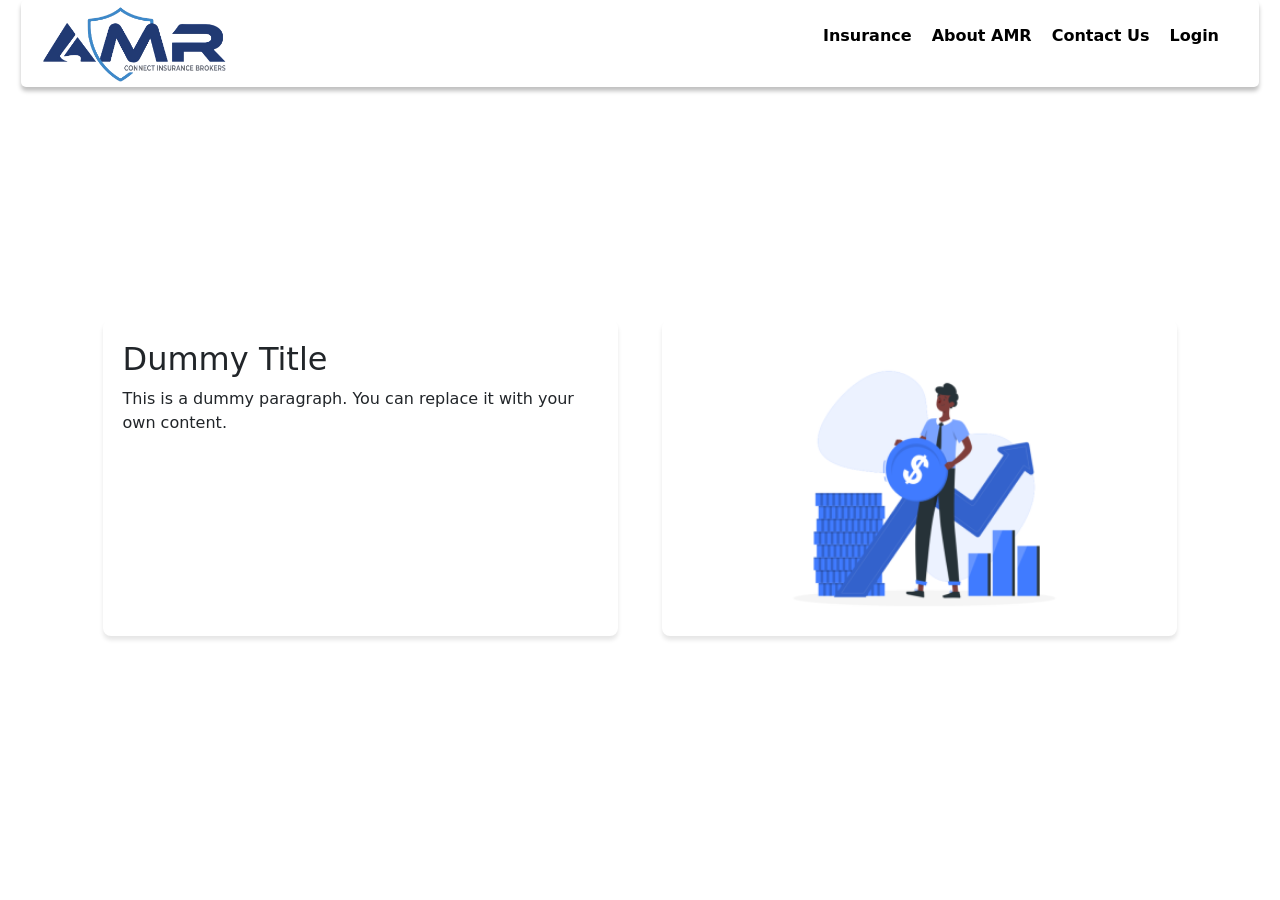
<file: index.html>
<!doctype html>
<html lang="en">
  <head>
    <meta charset="utf-8">
    <meta name="viewport" content="width=device-width, initial-scale=1">
    <title>AMR Digital Portal</title>
    <style>
       body {
            padding-top: 56px; /* Adjust this value according to your navbar height */
            display: flex;
            justify-content: center;
            align-items: center;
            min-height: 100vh; /* Ensure the body takes at least the full viewport height */
            margin: 50;
        }

        /* Add shadow to the navigation bar */
        .navbar-container {
            width: 1238px;
            height: 87px;
            background: #FFFFFF;
            box-shadow: 0px 4px 4px rgba(0, 0, 0, 0.25);
            border-radius: 5px;
            display: flex;
            justify-content: space-between;
            align-items: center;
            position: fixed;
            top: 0;
            left: 50%;
            transform: translateX(-50%); /* Center the navbar */
            z-index: 1000; /* Ensure it stays on top */
        }

        .navbar-links {
            list-style: none;
            display: flex;
            gap: 20px;
            margin-right: 40px; /* Adjust the margin for the right side */
        }

        .navbar-links a {
            text-decoration: none;
            color: #000000; /* Adjust the color as needed */
            font-weight: bold;
            font-size: 16px; /* Adjust the font size as needed */
        }

        .navbar-container img {
            max-height: 90%; /* Set a maximum height */
            max-width: 90%;  /* Set a maximum width */
            height: auto;     /* Allow the height to adjust proportionally */
            margin: 20px; /* Adjust the margin for logo placement */
        }

        .content {
            padding-top: 20px;
            display: flex;
            justify-content: space-between;
        }

        .card-container {
            display: flex;
            flex-direction: column;
            width: 48%; /* Adjust the width of each card */
            padding: 20px;
            box-shadow: 0px 4px 4px rgba(0, 0, 0, 0.1);
            border-radius: 8px;
            margin-bottom: 20px; /* Adjust the margin between the cards */
        }

        /* Style for the image */
        .card-image {
            max-width: 100%;
            height: auto;
            border-radius: 8px;
        }

    </style>
    <link href="https://cdn.jsdelivr.net/npm/bootstrap@5.3.3/dist/css/bootstrap.min.css" rel="stylesheet" integrity="sha384-QWTKZyjpPEjISv5WaRU9OFeRpok6YctnYmDr5pNlyT2bRjXh0JMhjY6hW+ALEwIH" crossorigin="anonymous">
  </head>
  <body>

    <div class="navbar-container">
        <img src="assets/images/logo.png" alt="Logo">
        <ul class="navbar-links">
            <li><a href="#">Insurance</a></li>
            <li><a href="#">About AMR</a></li>
            <li><a href="#">Contact Us</a></li>
            <li><a href="#">Login</a></li>
        </ul>
    </div>

    <div class="content">
        <!-- Left Card with Dummy Text -->
        <div class="card-container">
            <h2>Dummy Title</h2>
            <p>This is a dummy paragraph. You can replace it with your own content.</p>
        </div>
    
        <!-- Right Card with Image -->
        <div class="card-container">
            <img class="card-image" src="assets/images/onboarding1.png" alt="Onboarding Image">
        </div>
    </div>

    <script src="https://cdn.jsdelivr.net/npm/bootstrap@5.3.3/dist/js/bootstrap.bundle.min.js" integrity="sha384-YvpcrYf0tY3lHB60NNkmXc5s9fDVZLESaAA55NDzOxhy9GkcIdslK1eN7N6jIeHz" crossorigin="anonymous"></script>
    <script src="https://cdn.jsdelivr.net/npm/@popperjs/core@2.11.8/dist/umd/popper.min.js" integrity="sha384-I7E8VVD/ismYTF4hNIPjVp/Zjvgyol6VFvRkX/vR+Vc4jQkC+hVqc2pM8ODewa9r" crossorigin="anonymous"></script>
    <script src="https://cdn.jsdelivr.net/npm/bootstrap@5.3.3/dist/js/bootstrap.min.js" integrity="sha384-0pUGZvbkm6XF6gxjEnlmuGrJXVbNuzT9qBBavbLwCsOGabYfZo0T0to5eqruptLy" crossorigin="anonymous"></script>
  </body>
</html>
</file>
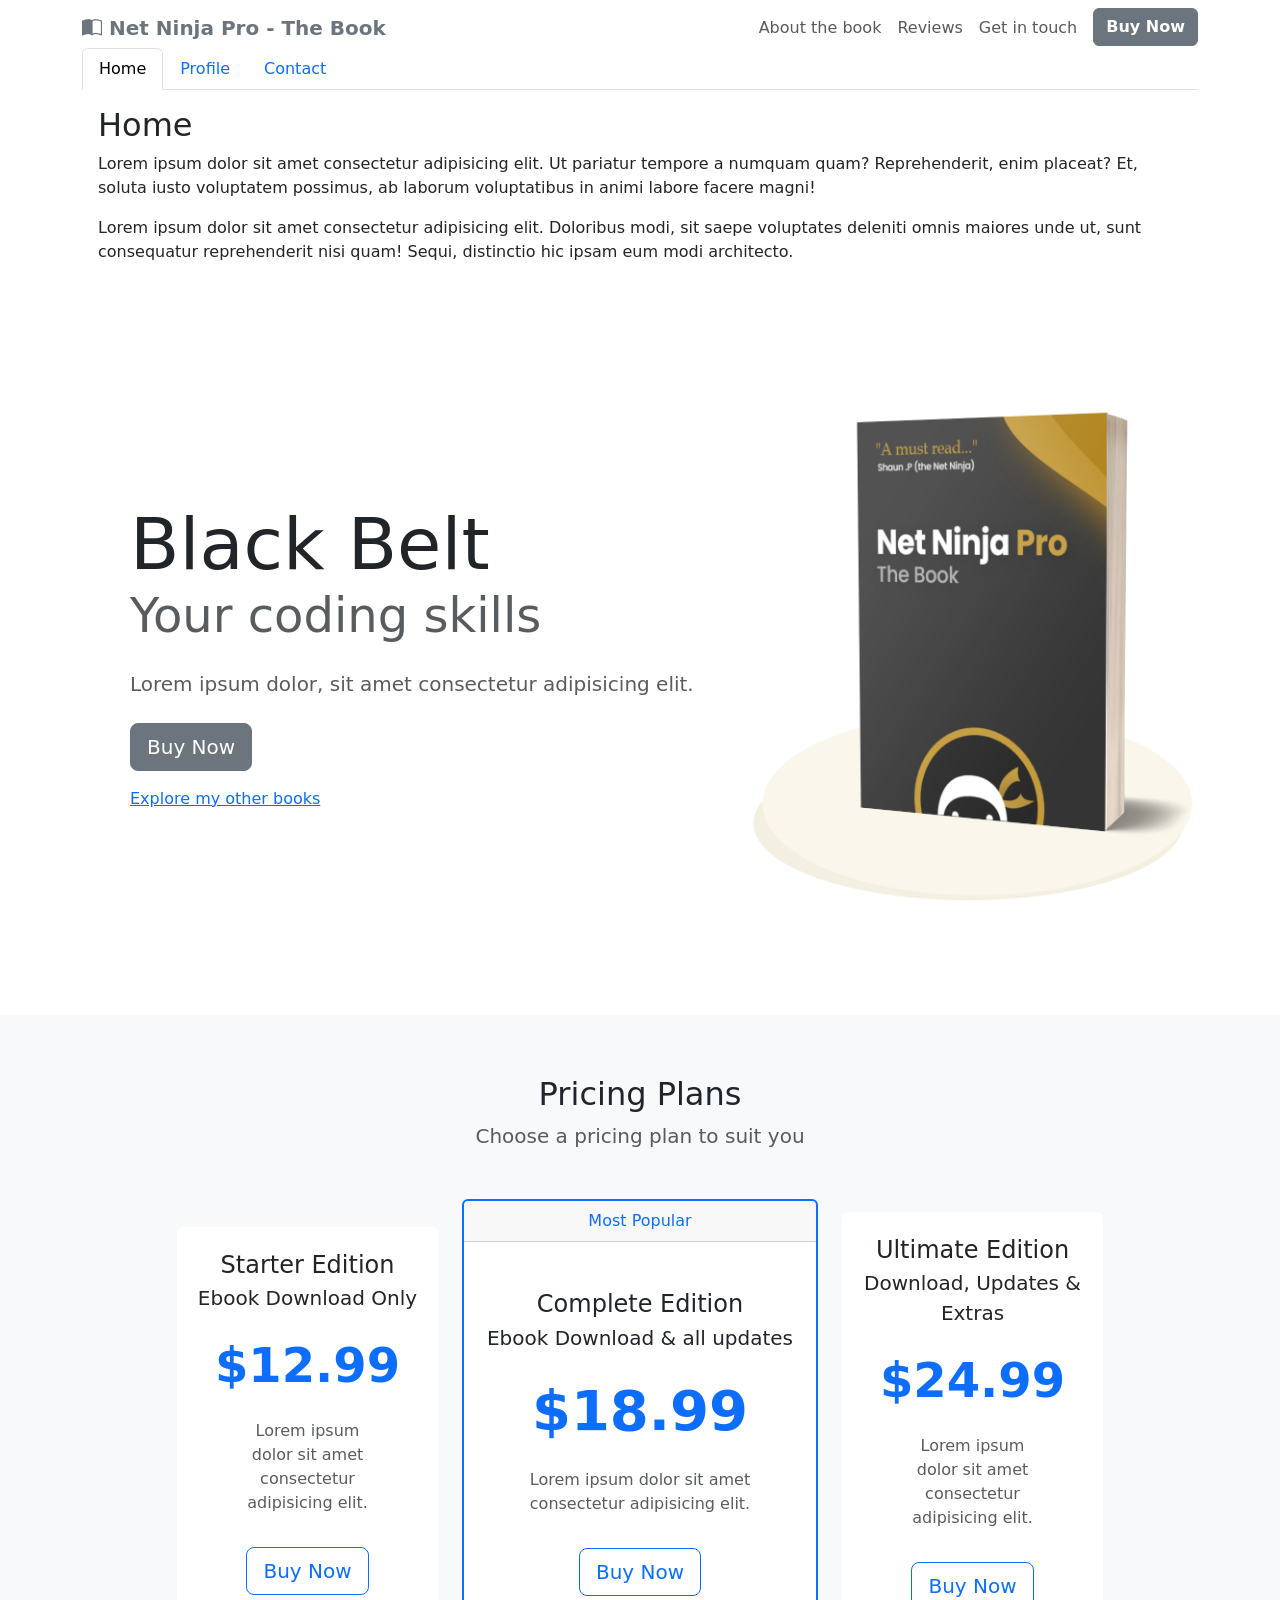
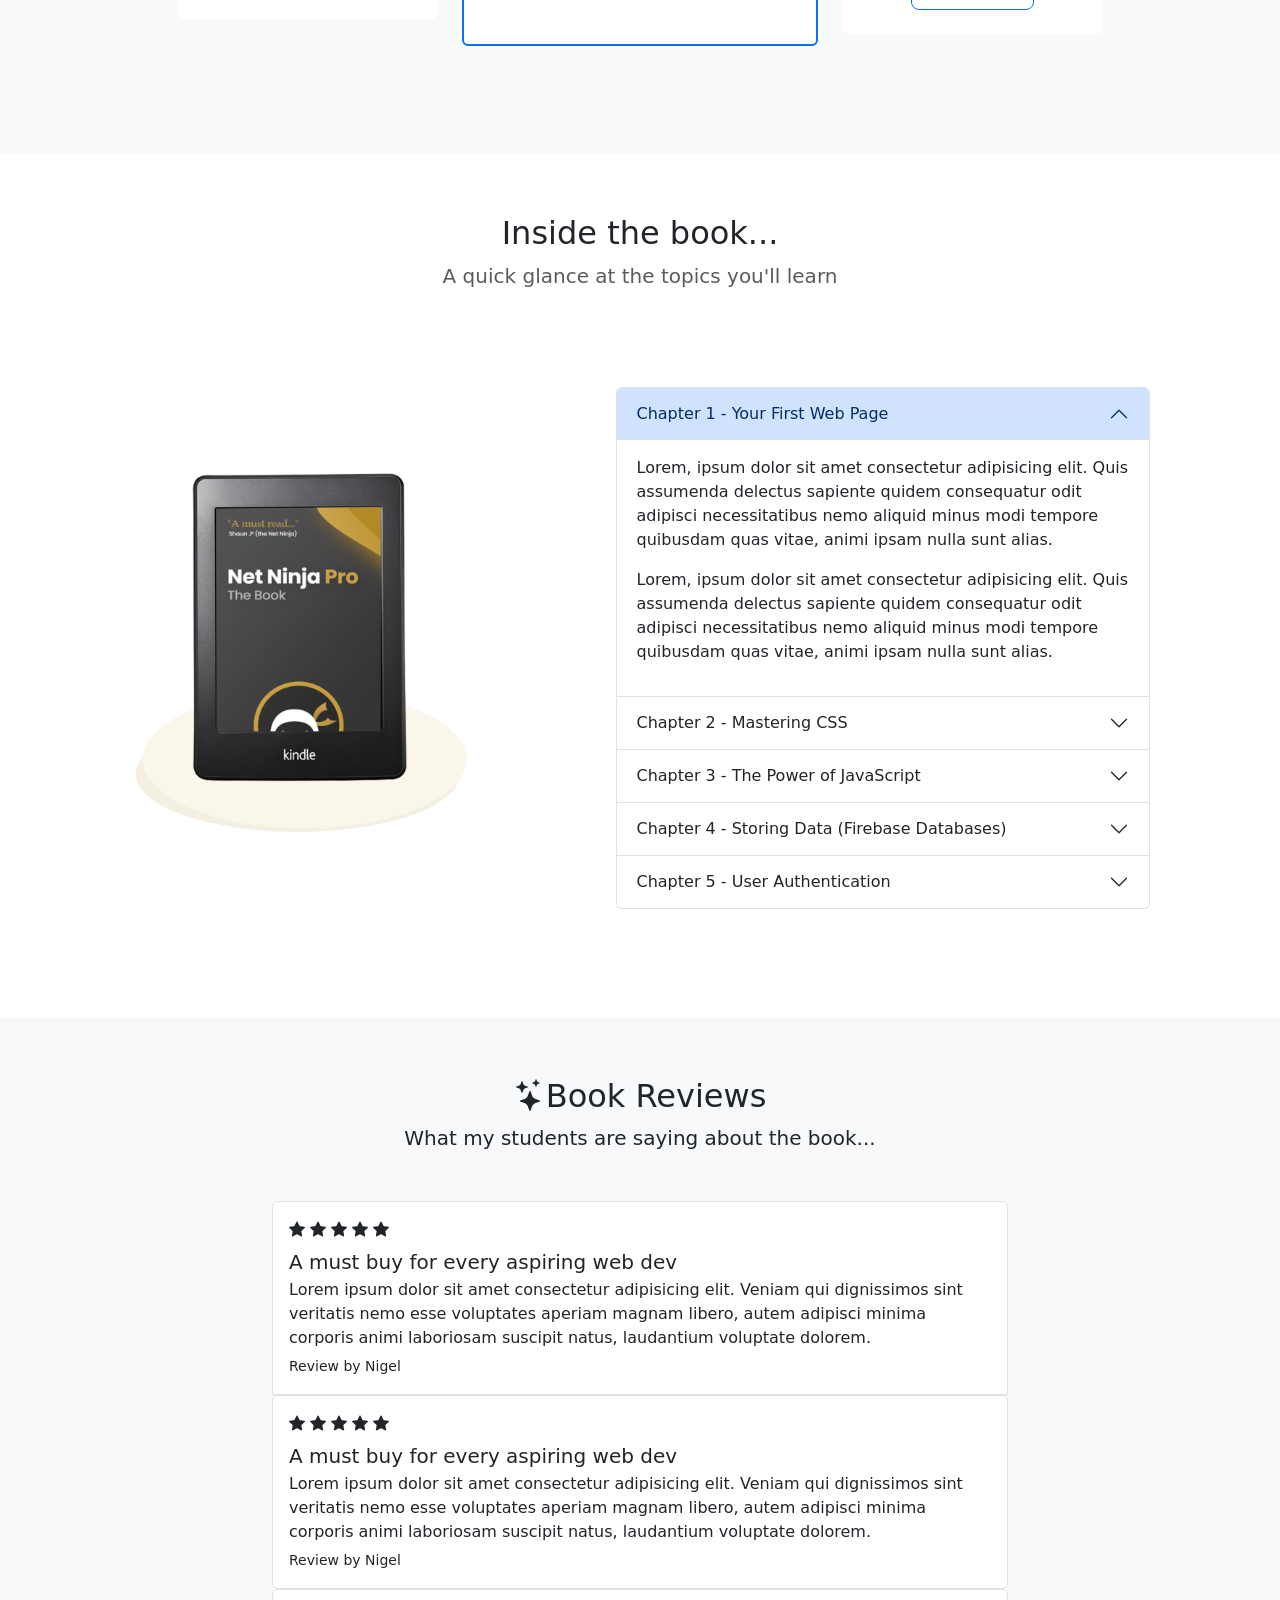
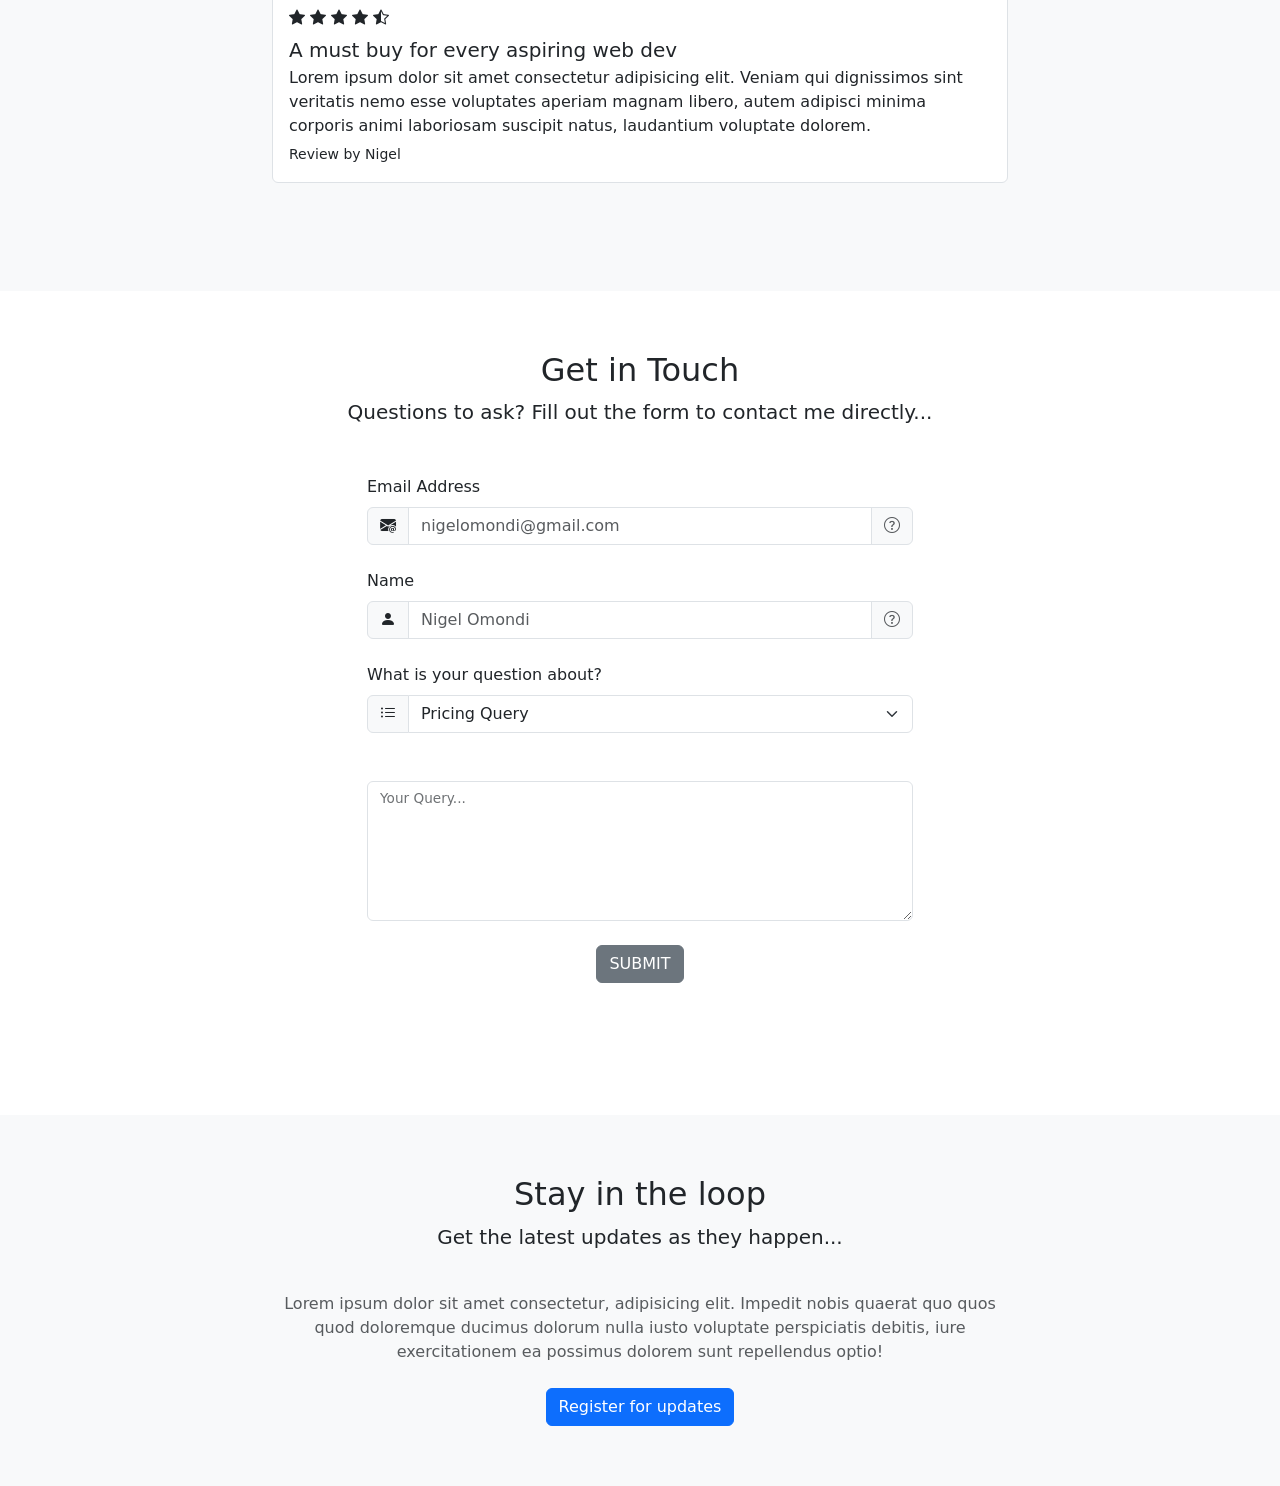
<file: BookStore/index.html>
<!doctype html>
<html lang="en">
  <head>
    <meta charset="utf-8">
    <meta name="viewport" content="width=device-width, initial-scale=1">
    <title>My Book Website</title> 
    <link href="https://cdn.jsdelivr.net/npm/bootstrap@5.3.3/dist/css/bootstrap.min.css" rel="stylesheet" integrity="sha384-QWTKZyjpPEjISv5WaRU9OFeRpok6YctnYmDr5pNlyT2bRjXh0JMhjY6hW+ALEwIH" crossorigin="anonymous">
    <link rel="stylesheet" href="https://cdn.jsdelivr.net/npm/bootstrap-icons@1.11.3/font/bootstrap-icons.min.css">
    <style>
        section {
            padding: 60px 0;
        }
    </style>
  </head>
  <body>

    <!--tabs-->
    <div class="container my-5">
        <nav>
            <div class="nav nav-tabs" id="nav-tab" role="tablist">
                <button class="nav-link active" id="nav-home-tab" data-bs-toggle="tab"
                    data-bs-target="#nav-home" type="button" role="tab" aria-controls="nav-home" aria-selected="true">
                    Home
               </button>

               <button class="nav-link" id="nav-profile-tab" data-bs-toggle="tab"
                    data-bs-target="#nav-profile" type="button" role="tab" aria-controls="nav-profile" 
                    aria-selected="false">
                    Profile
               </button>

               <button class="nav-link" id="nav-contact-tab" data-bs-toggle="tab"
                    data-bs-target="#nav-contact" type="button" role="tab" aria-controls="nav-contact"
                     aria-selected="false">
                    Contact
               </button>

            </div>
        </nav>
        <div class="tab-content" id="nav-tabContent">
            <div class="tab-pane fade show active p-3" id="nav-home" role="tabpanel"
                aria-labelledby="nav-home-tab">
               <h2>Home</h2>
               <p>Lorem ipsum dolor sit amet consectetur adipisicing elit. Ut pariatur tempore a numquam quam?
                 Reprehenderit, enim placeat? Et, 
                soluta iusto voluptatem possimus, ab laborum voluptatibus in animi labore facere magni!
               </p>
               <p>Lorem ipsum dolor sit amet consectetur adipisicing elit. Doloribus modi, 
                sit saepe voluptates deleniti omnis maiores unde ut, 
                sunt consequatur reprehenderit nisi quam! Sequi, distinctio hic ipsam eum modi architecto.
            </p>
          </div>

          <div class="tab-pane fade p-3" id="nav-profile" role="tabpanel"
                aria-labelledby="nav-profile-tab">
               <h2>Profile</h2>
               <p>Lorem ipsum dolor sit amet consectetur adipisicing elit. Ut pariatur tempore a numquam quam?
                 Reprehenderit, enim placeat? Et, 
                soluta iusto voluptatem possimus, ab laborum voluptatibus in animi labore facere magni!
               </p>
               <p>Lorem ipsum dolor sit amet consectetur adipisicing elit. Doloribus modi, 
                sit saepe voluptates deleniti omnis maiores unde ut, 
                sunt consequatur reprehenderit nisi quam! Sequi, distinctio hic ipsam eum modi architecto.
            </p>
          </div>

          <div class="tab-pane fade p-3" id="nav-contact" role="tabpanel"
                aria-labelledby="nav-contact-tab">
               <h2>Contact</h2>
               <p>Lorem ipsum dolor sit amet consectetur adipisicing elit. Ut pariatur tempore a numquam quam?
                 Reprehenderit, enim placeat? Et, 
                soluta iusto voluptatem possimus, ab laborum voluptatibus in animi labore facere magni!
               </p>
               <p>Lorem ipsum dolor sit amet consectetur adipisicing elit. Doloribus modi, 
                sit saepe voluptates deleniti omnis maiores unde ut, 
                sunt consequatur reprehenderit nisi quam! Sequi, distinctio hic ipsam eum modi architecto.
            </p>
          </div>
        </div>
    </div>

    <!--navbar-->
    <nav class="navbar navbar-expand-md navbar-light fixed-top">
        <div class="container">
            <a href="#intro" class="navbar-brand">
                <span class="fw-bold text-secondary">
                    <i class="bi bi-book-half"></i>
                    Net Ninja Pro - The Book
                </span>
            </a>
            <!--toggle button for mobile navigation-->
            <button class="navbar-toggler" type="button" data-bs-toggle="collapse"
            data-bs-target="#main-nav" aria-controls="main-nav" aria-expanded="false"
            aria-label="Toggle navigation">
            <span class="navbar-toggler-icon"></span></button>

            <!--navbar links-->
            <div class="collapse navbar-collapse justify-content-end align-center" id="main-nav">
                <ul class="navbar-nav">
                    <li class="nav-item">
                        <a class="nav-link" href="#topics">About the book</a>
                    </li>
                    <li class="nav-item">
                        <a class="nav-link" href="#reviews">Reviews</a>
                    </li>
                    <li class="nav-item">
                        <a class="nav-link" href="#contact">Get in touch</a>
                    </li>
                    <li class="nav-item d-md-none">
                        <a class="nav-link" href="#pricing">pricing</a>
                    </li>
                    <li class="nav-item ms-2 d-none d-md-inline">
                        <a class="btn btn-secondary" href="#pricing"> <strong>Buy Now</strong></a>
                    </li>
                </ul>
            </div>
        
        </div>
    </nav>


    <!--main image and intro text-->
    <section id="intro" class="section">
        <div class="container-lg">
            <div class="row justify-content-center align-items-center">
                <div class="col ms-5 text-center text-md-start">
                    <h1>
                        <div class="display-2">Black Belt</div>
                        <div class="display-5 text-muted">Your coding skills</div>
                    </h1>
                    <p class="lead my-4 text-muted">Lorem ipsum dolor, sit amet consectetur adipisicing elit.</p>
                    <a href="#pricing" class="btn btn-secondary btn-lg">Buy Now</a>
                    <!--open sidebar / off canvas-->
                    <a href="#sidebar" class="d-block mt-3" data-bs-toggle="offcanvas" 
                    role="button" aria-controls="sidebar">
                Explore my other books</a>
                </div>
                <div class="col-md-5 text-center d-none d-md-block">
                    <span class="tt" data-bs-placement="bottom" title="Net Ninja Book Cover">
                        <img class="img-fluid" src="assets/ebook-cover.png" alt="ebook cover">
                    </span>
                   
                </div>
            </div>
        </div>
    </section>

    <!--Pricing Plans-->
    <section id="pricing" class="bg-light mt-5">
        <div class="container-lg">
            <div class="text-center">
                <h2>Pricing Plans</h2>
                <p class="lead text-muted">Choose a pricing plan to suit you</p>
            </div>

            <div class="row my-5 align-items-center justify-content-center">
                <div class="col-8 col-lg-4 col-xl-3">
                    <div class="card border-0">
                        <div class="card-body text-center py-4">
                            <h4 class="card-title">
                                Starter Edition
                            </h4>
                            <p class="lead card-subtitle">Ebook Download Only</p>
                            <p class="display-5 my-4 text-primary fw-bold">
                                $12.99
                            </p>
                            <p class="card-text mx-5 text-muted d-none d-lg-block">
                                Lorem ipsum dolor sit amet consectetur adipisicing elit.
                            </p>
                            <a href="#" class="btn btn-outline-primary btn-lg mt-3">Buy Now</a>
                        </div>
                    </div>
                </div>

                <div class="col-9 col-lg-4">
                    <div class="card border-primary border-2">
                        <div class="card-header text-center text-primary">Most Popular</div>
                        <div class="card-body text-center py-5">
                            <h4 class="card-title">
                                Complete Edition
                            </h4>
                            <p class="lead card-subtitle">Ebook Download & all updates</p>
                            <p class="display-4 my-4 text-primary fw-bold">
                                $18.99
                            </p>
                            <p class="card-text mx-5 text-muted d-none d-lg-block">
                                Lorem ipsum dolor sit amet consectetur adipisicing elit.
                            </p>
                            <a href="#" class="btn btn-outline-primary btn-lg mt-3">Buy Now</a>
                        </div>
                    </div>
                </div>

                <div class="col-8 col-lg-4 col-xl-3">
                    <div class="card border-0">
                        <div class="card-body text-center py-4">
                            <h4 class="card-title">
                                Ultimate Edition
                            </h4>
                            <p class="lead card-subtitle">Download, Updates & Extras</p>
                            <p class="display-5 my-4 text-primary fw-bold">
                                $24.99
                            </p>
                            <p class="card-text mx-5 text-muted d-none d-lg-block">
                                Lorem ipsum dolor sit amet consectetur adipisicing elit.
                            </p>
                            <a href="#" class="btn btn-outline-primary btn-lg mt-3">Buy Now</a>
                        </div>
                    </div>
                </div>



            </div>
        </div>
    </section>


    <!--Topics at a glance-->
    <section id="topics">
        <div class="container-md">
            <div class="text-center">
                <h2>Inside the book...</h2>
                <p class="lead text-muted">A quick glance at the topics you'll learn</p>
            </div>

            <div class="row my-5 g-5 justify-content-around align-items-center">
                <div class="col-6 col-lg-4">
                    <img src="assets/kindle.png" alt="ebook" class="img-fluid">
                </div>

                <div class="col-lg-6">
               <!-- accordion -->
          <div class="accordion" id="chapters">
                <div class="accordion-item">
                <h2 class="accordion-header" id="heading-1">
                    <button class="accordion-button" type="button" data-bs-toggle="collapse" data-bs-target="#chapter-1" aria-expanded="true" aria-controls="chapter-1">
                    Chapter 1 - Your First Web Page
                    </button>
                </h2>
                <div id="chapter-1" class="accordion-collapse collapse show" aria-labelledby="heading-1" data-bs-parent="#chapters">
                    <div class="accordion-body">
                    <p>Lorem, ipsum dolor sit amet consectetur adipisicing elit. Quis assumenda delectus sapiente quidem consequatur odit adipisci necessitatibus nemo aliquid minus modi tempore quibusdam quas vitae, animi ipsam nulla sunt alias.</p>
                    <p>Lorem, ipsum dolor sit amet consectetur adipisicing elit. Quis assumenda delectus sapiente quidem consequatur odit adipisci necessitatibus nemo aliquid minus modi tempore quibusdam quas vitae, animi ipsam nulla sunt alias.</p>
                    </div>
                </div>
                </div>

                <div class="accordion-item">
                    <h2 class="accordion-header" id="heading-2">
                        <button class="accordion-button collapsed" type="button" data-bs-toggle="collapse" data-bs-target="#chapter-2" aria-expanded="false" aria-controls="chapter-2">
                        Chapter 2 - Mastering CSS
                        </button>
                    </h2>
                    <div id="chapter-2" class="accordion-collapse collapse" aria-labelledby="heading-2" data-bs-parent="#chapters">
                        <div class="accordion-body">
                        <p>Lorem, ipsum dolor sit amet consectetur adipisicing elit. Quis assumenda delectus sapiente quidem consequatur odit adipisci necessitatibus nemo aliquid minus modi tempore quibusdam quas vitae, animi ipsam nulla sunt alias.</p>
                        <p>Lorem, ipsum dolor sit amet consectetur adipisicing elit. Quis assumenda delectus sapiente quidem consequatur odit adipisci necessitatibus nemo aliquid minus modi tempore quibusdam quas vitae, animi ipsam nulla sunt alias.</p>
                        </div>
                    </div>
                </div>

                <div class="accordion-item">
                    <h2 class="accordion-header" id="heading-3">
                        <button class="accordion-button collapsed" type="button" data-bs-toggle="collapse" data-bs-target="#chapter-3" aria-expanded="false" aria-controls="chapter-1">
                        Chapter 3 - The Power of JavaScript
                        </button>
                    </h2>
                    <div id="chapter-3" class="accordion-collapse collapse" aria-labelledby="heading-3" data-bs-parent="#chapters">
                        <div class="accordion-body">
                        <p>Lorem, ipsum dolor sit amet consectetur adipisicing elit. Quis assumenda delectus sapiente quidem consequatur odit adipisci necessitatibus nemo aliquid minus modi tempore quibusdam quas vitae, animi ipsam nulla sunt alias.</p>
                        <p>Lorem, ipsum dolor sit amet consectetur adipisicing elit. Quis assumenda delectus sapiente quidem consequatur odit adipisci necessitatibus nemo aliquid minus modi tempore quibusdam quas vitae, animi ipsam nulla sunt alias.</p>
                        </div>
                    </div>
                </div>

            <div class="accordion-item">
              <h2 class="accordion-header" id="heading-4">
                <button class="accordion-button collapsed" type="button" data-bs-toggle="collapse" data-bs-target="#chapter-4" aria-expanded="false" aria-controls="chapter-4">
                  Chapter 4 - Storing Data (Firebase Databases)
                </button>
              </h2>
              <div id="chapter-4" class="accordion-collapse collapse" aria-labelledby="heading-4" data-bs-parent="#chapters">
                <div class="accordion-body">
                  <p>Lorem, ipsum dolor sit amet consectetur adipisicing elit. Quis assumenda delectus sapiente quidem consequatur odit adipisci necessitatibus nemo aliquid minus modi tempore quibusdam quas vitae, animi ipsam nulla sunt alias.</p>
                  <p>Lorem, ipsum dolor sit amet consectetur adipisicing elit. Quis assumenda delectus sapiente quidem consequatur odit adipisci necessitatibus nemo aliquid minus modi tempore quibusdam quas vitae, animi ipsam nulla sunt alias.</p>
                </div>
              </div>
            </div>

            <div class="accordion-item">
                <h2 class="accordion-header" id="heading-5">
                    <button class="accordion-button collapsed" type="button" data-bs-toggle="collapse" data-bs-target="#chapter-5" aria-expanded="false" aria-controls="chapter-5">
                    Chapter 5 - User Authentication
                    </button>
                </h2>
                <div id="chapter-5" class="accordion-collapse collapse" aria-labelledby="heading-5" data-bs-parent="#chapters">
                    <div class="accordion-body">
                    <p>Lorem, ipsum dolor sit amet consectetur adipisicing elit. Quis assumenda delectus sapiente quidem consequatur odit adipisci necessitatibus nemo aliquid minus modi tempore quibusdam quas vitae, animi ipsam nulla sunt alias.</p>
                    <p>Lorem, ipsum dolor sit amet consectetur adipisicing elit. Quis assumenda delectus sapiente quidem consequatur odit adipisci necessitatibus nemo aliquid minus modi tempore quibusdam quas vitae, animi ipsam nulla sunt alias.</p>
                    </div>
                </div>
            </div>

          </div>
          </div>
            </div>
        </div>
    </section>

    <!--Reviews-->
    <section id="reviews" class="bg-light">
        <div class="container-lg">
            <div class="text-center">
                <h2><i class="bi bi-stars"></i>Book Reviews</h2>
                <p class="lead">What my students are saying about the book...</p>
            </div>

            <div class="row justify-content-center my-5">
                <div class="col-lg-8">
                    <div class="list-group">
                        <div class="list-group-item py-3">
                            <div class="pb-2">
                                <i class="bi bi-star-fill"></i>
                                <i class="bi bi-star-fill"></i>
                                <i class="bi bi-star-fill"></i>
                                <i class="bi bi-star-fill"></i>
                                <i class="bi bi-star-fill"></i>
                            </div>
                            <h5 class="mb-1">A must buy for every aspiring web dev</h5>
                            <p class="mb-1">
                                Lorem ipsum dolor sit amet consectetur adipisicing elit. Veniam qui dignissimos sint veritatis nemo esse voluptates aperiam magnam libero, 
                                autem adipisci minima corporis animi laboriosam suscipit natus, laudantium voluptate dolorem.
                            </p>
                            <small>Review by Nigel</small>
                        </div>

                        <div class="list-group">
                            <div class="list-group-item py-3">
                                <div class="pb-2">
                                    <i class="bi bi-star-fill"></i>
                                    <i class="bi bi-star-fill"></i>
                                    <i class="bi bi-star-fill"></i>
                                    <i class="bi bi-star-fill"></i>
                                    <i class="bi bi-star-fill"></i>
                                </div>
                                <h5 class="mb-1">A must buy for every aspiring web dev</h5>
                                <p class="mb-1">
                                    Lorem ipsum dolor sit amet consectetur adipisicing elit. Veniam qui dignissimos sint veritatis nemo esse voluptates aperiam magnam libero, 
                                    autem adipisci minima corporis animi laboriosam suscipit natus, laudantium voluptate dolorem.
                                </p>
                                <small>Review by Nigel</small>
                            </div>
                        </div>

                        <div class="list-group">
                            <div class="list-group-item py-3">
                                <div class="pb-2">
                                    <i class="bi bi-star-fill"></i>
                                    <i class="bi bi-star-fill"></i>
                                    <i class="bi bi-star-fill"></i>
                                    <i class="bi bi-star-fill"></i>
                                    <i class="bi bi-star-half"></i>
                                </div>
                                <h5 class="mb-1">A must buy for every aspiring web dev</h5>
                                <p class="mb-1">
                                    Lorem ipsum dolor sit amet consectetur adipisicing elit. Veniam qui dignissimos sint veritatis nemo esse voluptates aperiam magnam libero, 
                                    autem adipisci minima corporis animi laboriosam suscipit natus, laudantium voluptate dolorem.
                                </p>
                                <small>Review by Nigel</small>
                            </div>
                        </div>

                    </div>
                </div>
            </div>
        </div>
    </section>

    <!--Contact form-->
    <section id="contact"><div class="container-lg">
        <div class="text-center">
            <h2>Get in Touch</h2>
            <p class="lead">Questions to ask? Fill out the form to contact me directly...</p>
        </div>

        <div class="row justify-content-center my-5">
            <div class="col-lg-6">
                <form action="">
                    <label for="email" class="form-label">Email Address</label>
                    <div class="mb-4 input-group">
                        <span class="input-group-text">
                            <i class="bi bi-envelope-at-fill"></i>
                        </span>
                        <input type="email" class="form-control" id="email" placeholder="nigelomondi@gmail.com">
                        <!--tooltip-->
                        <span class="input-group-text">
                            <span class="tt" data-bs-parent="bottom" title="Enter an email address we can reply to">
                                <i class="bi bi-question-circle text-muted"></i>
                            </span>  
                        </span>
                    </div>
                   

                    <label for="name" class="form-label">Name</label>
                    <div class="input-group mb-4">
                        <span class="input-group-text"><i class="bi bi-person-fill"></i></span>
                        <input type="text" class="form-control" id="name" placeholder="Nigel Omondi">
                        <span class="input-group-text">
                            <span class="tt" data-bs-parent="bottom" title="Enter a name we can reply to">
                                <i class="bi bi-question-circle text-muted"></i>
                            </span>  
                        </span>
                    </div>
                    

                    <label for="subject" class="form-label">What is your question about?</label>
                    <div class="mb-4 input-group">
                        <div class="input-group-text"><i class="bi bi-list-ul"></i></div>
                        <select class="form-select" id="subject">
                            <option value="pricing" selected>Pricing Query</option>
                            <option value="content">Content Query</option>
                            <option value="other">Other Query</option>
                        </select>
                    </div>
                    

                    <div class="form-floating mb-4 mt-5">
                        <textarea class="form-control" id="query" rows="10" style="height: 140px;"></textarea>
                        <label for="query">Your Query...</label>
                    </div>

                    <div class="mb-4 text-center">
                        <button type="submit" class="btn btn-secondary">SUBMIT</button>
                    </div>
                    
                </form>
            </div>
        </div>
    </div>
</section>

<!--get updates / modal trigger-->
<section class="bg-light">
    <div class="container">
        <div class="text-center">
            <h2>Stay in the loop</h2>
            <p class="lead">Get the latest updates as they happen...</p>
        </div>

        <div class="row justify-content-center">
            <div class="col-md-8 text-center">
                <p class="my-4 text-muted">
                    Lorem ipsum dolor sit amet consectetur, adipisicing elit. Impedit nobis quaerat quo quos quod doloremque ducimus dolorum nulla iusto voluptate perspiciatis debitis, iure exercitationem ea possimus dolorem sunt repellendus optio!
                </p>
                <button class="btn btn-primary" data-bs-toggle="modal" data-bs-target="#reg_modal">
                    Register for updates
                </button>
            </div>
        </div>
    </div>
</section>

<!--modal-->
<div class="modal fade" id="reg_modal" tabindex="-1" aria-labelledby="modal-title" aria-hidden="true">
<div class="modal-dialog">
    <div class="modal-content">
        <div class="modal-header">
            <h5 class="modal-title" id="modal-title">Get the latest updates</h5>
            <button type="button" class="btn-close" data-bs-dismiss="modal" aria-label="Close"></button>
        </div>
        <div class="modal-body">
            <p>Lorem, ipsum dolor sit amet consectetur adipisicing elit. Quaerat, rerum necessitatibus nisi quidem corrupti, vero eum impedit repellat quisquam sequi incidunt voluptas libero, unde reiciendis nostrum officia. Tempora, cupiditate ab.</p>
            <label for="modal-email" class="form-label">Your email address</label>
            <input type="email" class="form-control" id="modal-email" placeholder="johndoe@gmail.com">
        </div>
        <div class="modal-footer">
            <div class="btn btn-primary">SUBMIT</div>
        </div>
    </div>
</div>
</div>

 <div class="offcanvas offcanvas-start" tabindex="-1" id="sidebar" aria-labelledby="sidebar-label">
    <div class="offcanvas-header">
      <h5 class="offcanvas-title" id="sidebar-label">My Other Books</h5>
      <button type="button" class="btn-close" data-bs-dismiss="offcanvas" aria-label="Close"></button>
    </div>
    <div class="offcanvas-body">
      <p>Lorem, ipsum dolor sit amet consectetur adipisicing elit. In minima ducimus excepturi quasi tempore fugit quis voluptatibus aut error possimus, tenetur natus magni quam voluptatem quae eligendi repudiandae delectus eaque!</p>
      <!-- dropdown -->
      <div class="dropdown mt-3">
        <button class="btn btn-secondary dropdown-toggle" type="button" id="book-dropdown" data-bs-toggle="dropdown">
          Choose a book title
        </button>
        <ul class="dropdown-menu" aria-labelledby="book-dropdown">
          <li><a class="dropdown-item" href="#">Become a React Superhero</a></li>
          <li><a class="dropdown-item" href="#">Conquering Vue.js</a></li>
          <li><a class="dropdown-item" href="#">Levelling up Your Next.js</a></li>
        </ul>
      </div>
    </div>
  </div>



    <script src="https://cdn.jsdelivr.net/npm/bootstrap@5.3.3/dist/js/bootstrap.bundle.min.js" integrity="sha384-YvpcrYf0tY3lHB60NNkmXc5s9fDVZLESaAA55NDzOxhy9GkcIdslK1eN7N6jIeHz" crossorigin="anonymous"></script>
    <script src="https://cdn.jsdelivr.net/npm/@popperjs/core@2.11.8/dist/umd/popper.min.js" integrity="sha384-I7E8VVD/ismYTF4hNIPjVp/Zjvgyol6VFvRkX/vR+Vc4jQkC+hVqc2pM8ODewa9r" crossorigin="anonymous"></script>
    <script src="https://cdn.jsdelivr.net/npm/bootstrap@5.3.3/dist/js/bootstrap.min.js" integrity="sha384-0pUGZvbkm6XF6gxjEnlmuGrJXVbNuzT9qBBavbLwCsOGabYfZo0T0to5eqruptLy" crossorigin="anonymous"></script>
    <script>
        const tooltips =document.querySelectorAll('.tt');
        tooltips.forEach(tooltip => {
            new bootstrap.Tooltip(tooltip);
        });
    </script>
  </body>
</html>
</file>
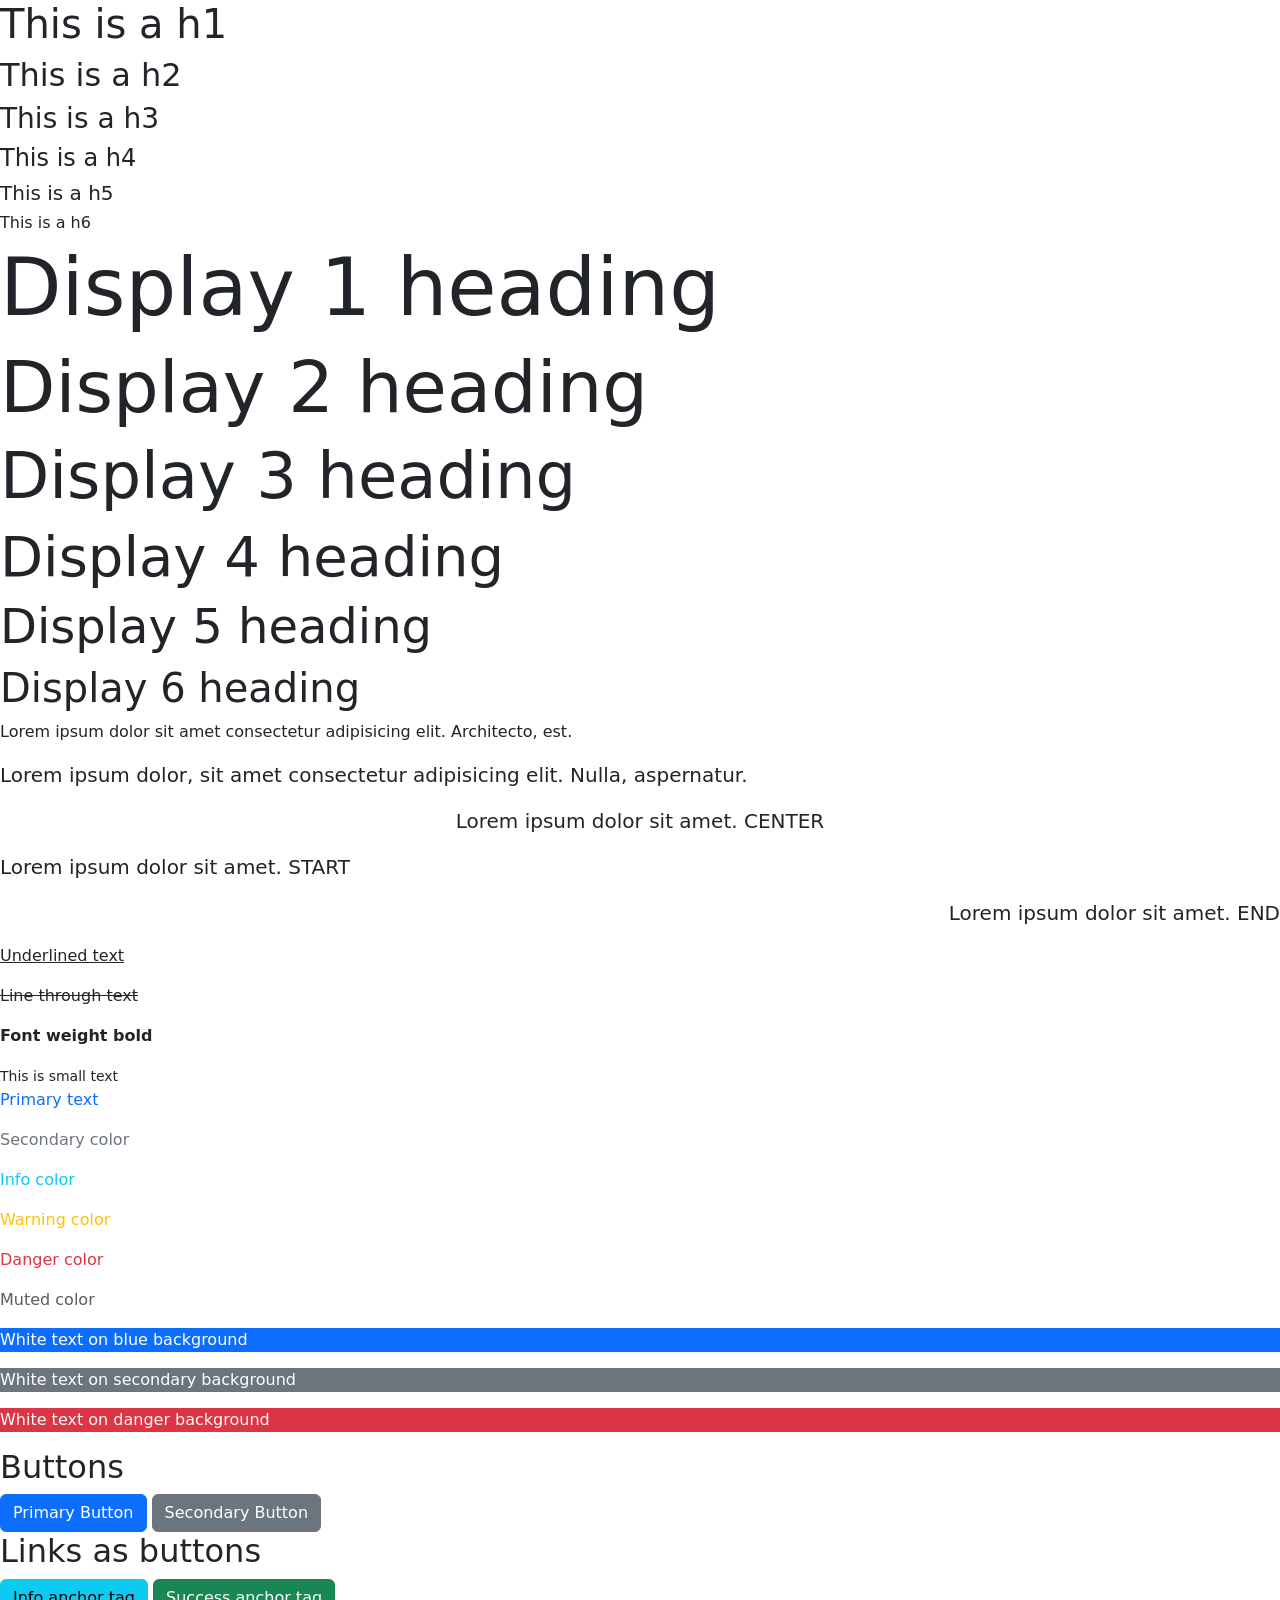
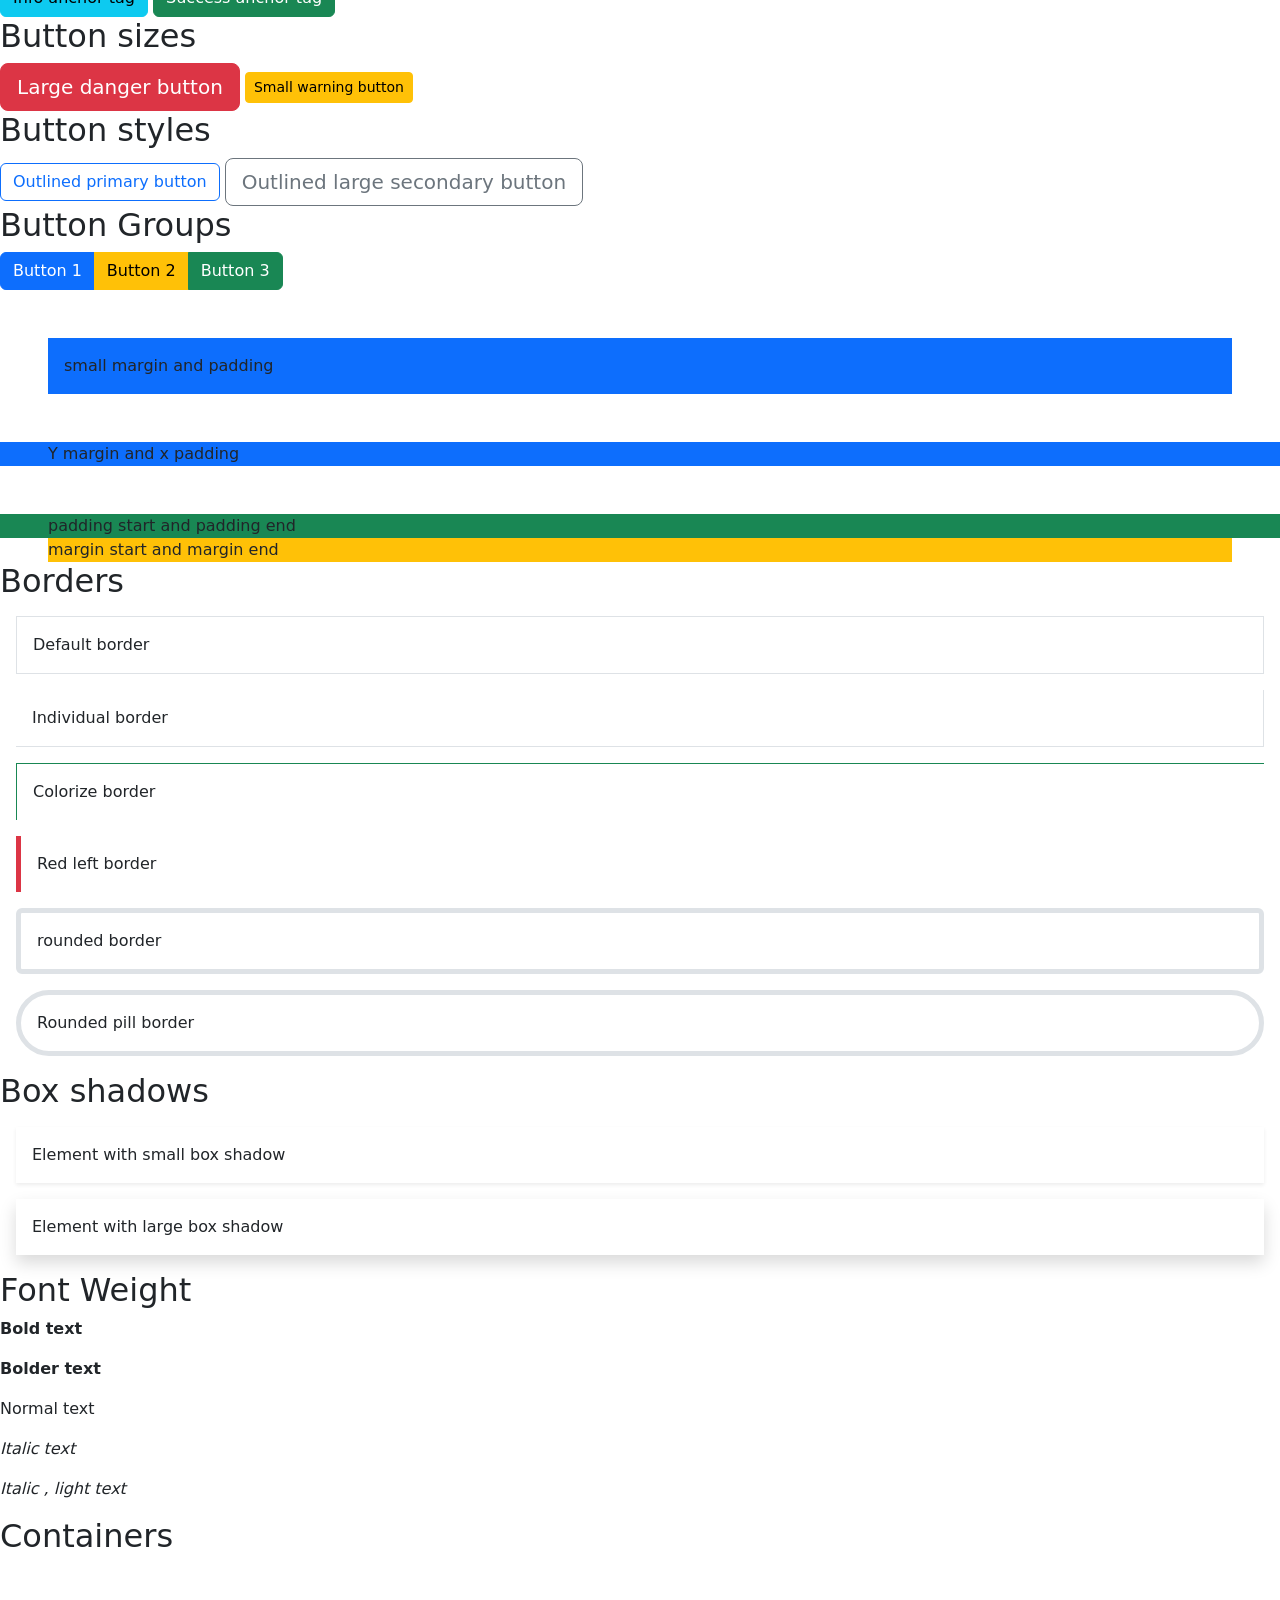
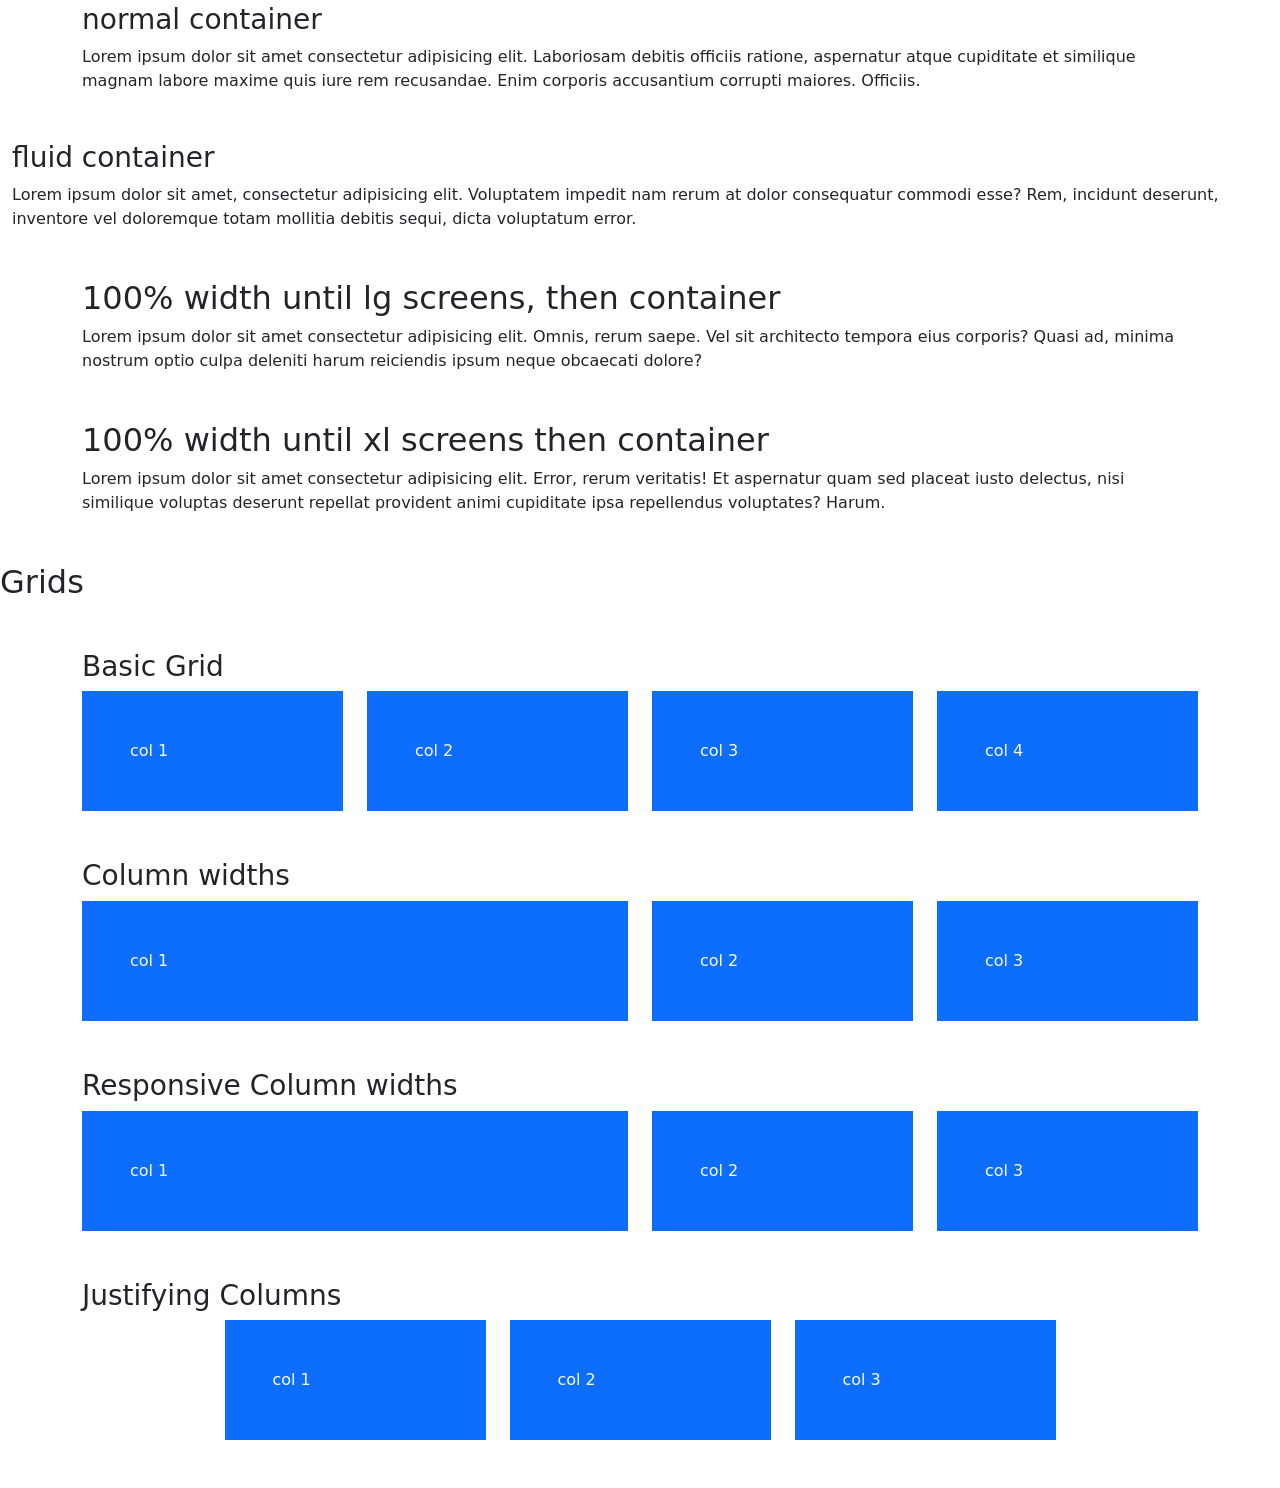
<file: Business-Plan-Generator/practice.html>
<!doctype html>
<html lang="en">
  <head>
    <meta charset="utf-8">
    <meta name="viewport" content="width=device-width, initial-scale=1">
    <title>AMR Digital Portal</title> 
    <link href="https://cdn.jsdelivr.net/npm/bootstrap@5.3.3/dist/css/bootstrap.min.css" rel="stylesheet" integrity="sha384-QWTKZyjpPEjISv5WaRU9OFeRpok6YctnYmDr5pNlyT2bRjXh0JMhjY6hW+ALEwIH" crossorigin="anonymous">
  </head>
  <body>
    <!--Heading tags-->
    <h1>This is a h1</h1>
    <h2>This is a h2</h2>
    <h3>This is a h3</h3>
    <h4>This is a h4</h4>
    <h5>This is a h5</h5>
    <h6>This is a h6</h6>

    <!--Display tags-->
    <h1 class="display-1">Display 1 heading</h1>
    <h2 class="display-2">Display 2 heading </h2>
    <h3 class="display-3">Display 3 heading</h3>
    <h4 class="display-4">Display 4 heading</h4>
    <h5 class="display-5">Display 5 heading</h5>
    <h6 class="display-6">Display 6 heading</h6>

    <!--Lead text and alignment-->
    <p>Lorem ipsum dolor sit amet consectetur adipisicing elit. Architecto, est.</p>
    <p class="lead">Lorem ipsum dolor, sit amet consectetur adipisicing elit. Nulla, aspernatur.</p>

    <p class="lead text-center">Lorem ipsum dolor sit amet. CENTER</p>
    <p class="lead text-start">Lorem ipsum dolor sit amet. START</p>
    <p class="lead text-end">Lorem ipsum dolor sit amet. END</p>

    <!--text decoration and font-weight-->
    <p class="text-decoration-underline">Underlined text</p>
    <p class="text-decoration-line-through">Line through text</p>
    <p class="fw-bold">Font weight bold</p>
    <small>This is small text</small>

    <!--Text colors-->
    <p class="text-primary">Primary text</p>
    <p class="text-secondary">Secondary color</p>
    <p class="text-info">Info color</p>
    <p class="text-warning">Warning color</p>
    <p class="text-danger">Danger color</p>
    <p class="text-muted">Muted color</p>

    <!--background colors-->
    <p class="text-white bg-primary">White text on blue background</p>
    <p class="text-white bg-secondary">White text on secondary background</p>
    <p class="text-light bg-danger">White text on danger background</p>

    <!--Buttons-->
    <h2>Buttons</h2>
    <button class="btn btn-primary">Primary Button</button>
    <button class="btn btn-secondary">Secondary Button</button>

    <!--anchor tags as buttons-->
    <h2>Links as buttons</h2>
    <a href="#" class="btn btn-info">Info anchor tag</a>
    <a href="#" class="btn btn-success">Success anchor tag</a>

    <!--Button sizes-->
    <h2>Button sizes</h2>
    <button class="btn btn-lg btn-danger">Large danger button</button>
    <button class="btn btn-sm btn-warning">Small warning button</button>

    <!--Outlined styles-->
    <h2>Button styles</h2>
    <button class="btn btn-outline-primary">Outlined primary button</button>
    <button class="btn btn-lg btn-outline-secondary">Outlined large secondary button</button>

    <!--Button groups-->
    <h2>Button Groups</h2>
    <div class="btn-group">
        <a href="#" class="btn btn-primary">Button 1</a>
        <a href="#" class="btn btn-warning">Button 2</a>
        <a href="#" class="btn btn-success">Button 3</a>
    </div>

    <!--margin and padding-->
    <div class="bg-primary m-5 p-3">small margin and padding</div>
    <div class="bg-primary my-5 px-5">Y margin and x padding</div>
    <div class="bg-success ps-5 pe-5">padding start and padding end</div>
    <div class="bg-warning ms-5 me-5">margin start and margin end</div>

    <!--borders-->
    <h2>Borders</h2>
    <div class="p-3 m-3 border">Default border</div>
    <div class="m-3 p-3 border-bottom border-end">Individual border</div>
    <div class="m-3 p-3 border-start border-top border-success">Colorize border</div>
    <div class="m-3 p-3 border-start border-danger border-5">Red left border</div>
    <div class="m-3 p-3 border rounded border-5">rounded border</div>
    <div class="m-3 p-3 rounded-pill border border-5">Rounded pill border</div>

    <!--box shadow-->
    <h2>Box shadows</h2>
    <div class="m-3 p-3 shadow-sm">Element with small box shadow</div>
    <div class="m-3 p-3 shadow">Element with large box shadow</div>

    <!--Font weight-->
    <h2>Font Weight</h2>
    <p class="fw-bold">Bold text</p>
    <p class="fw-bolder">Bolder text</p>
    <p>Normal text</p>
    <p class="fst-italic">Italic text</p>
    <p class="fst-italic fw-light">Italic , light text</p>

    <!--Containers-->
    <h2>Containers</h2>
    <div class="container my-5">
        <h3>normal container</h3>
        <p>Lorem ipsum dolor sit amet consectetur adipisicing elit. Laboriosam debitis officiis ratione, aspernatur atque cupiditate et similique magnam labore maxime quis iure rem recusandae. Enim corporis accusantium corrupti maiores. Officiis.</p>
    </div>

    <div class="container-fluid">
        <h3>fluid container</h3>
        <p>Lorem ipsum dolor sit amet, consectetur adipisicing elit. Voluptatem impedit nam rerum at dolor consequatur commodi esse? Rem, incidunt deserunt, inventore vel doloremque totam mollitia debitis sequi, dicta voluptatum error.</p>
    </div>

    <div class="container-lg my-5">
        <h2>100% width until lg screens, then container</h2>
        <p>Lorem ipsum dolor sit amet consectetur adipisicing elit. Omnis, rerum saepe. Vel sit architecto tempora eius corporis? Quasi ad, minima nostrum optio culpa deleniti harum reiciendis ipsum neque obcaecati dolore?</p>
    </div>

    <div class="container-xl my-5">
        <h2>100% width until xl screens then container</h2>
        <p>Lorem ipsum dolor sit amet consectetur adipisicing elit. Error, rerum veritatis! Et aspernatur quam sed placeat iusto delectus, nisi similique voluptas deserunt repellat provident animi cupiditate ipsa repellendus voluptates? Harum.</p>
    </div>

    <!--GRIDS-->
    <h2>Grids</h2>

    <div class="container-lg my-5">
        <h3>Basic Grid</h3>
        <div class="row">
            <div class="col">
                <div class="p-5 bg-primary text-light">col 1</div>
            </div>
            <div class="col">
                <div class="p-5 bg-primary text-light">col 2</div>
            </div>
            <div class="col">
                <div class="p-5 bg-primary text-light">col 3</div>
            </div>
            <div class="col">
                <div class="p-5 bg-primary text-light">col 4</div>
            </div>
        </div>
    </div>

    <div class="container-lg my-5">
        <h3>Column widths</h3>
        <div class="row">
            <div class="col-6">
                <div class="p-5 bg-primary text-light">col 1</div>
            </div>
            <div class="col-3">
                <div class="p-5 bg-primary text-light">col 2</div>
            </div>
            <div class="col-3">
                <div class="p-5 bg-primary text-light">col 3</div>
            </div>
        </div>
    </div>

    <div class="container-lg my-5">
        <h3>Responsive Column widths</h3>
        <div class="row">
            <div class="col-sm-4 col-lg-6">
                <div class="p-5 bg-primary text-light">col 1</div>
            </div>
            <div class="col-sm-4 col-lg-3">
                <div class="p-5 bg-primary text-light">col 2</div>
            </div>
            <div class="col-sm-4 col-lg-3">
                <div class="p-5 bg-primary text-light">col 3</div>
            </div>
        </div>
    </div>


    <div class="container-lg my-5">
        <h3>Justifying Columns</h3>
        <div class="row justify-content-center">
            <div class="col-md-3">
                <div class="p-5 bg-primary text-light">col 1</div>
            </div>
            <div class="col-md-3">
                <div class="p-5 bg-primary text-light">col 2</div>
            </div>
            <div class="col-md-3">
                <div class="p-5 bg-primary text-light">col 3</div>
            </div>
        </div>
    </div>





    <script src="https://cdn.jsdelivr.net/npm/bootstrap@5.3.3/dist/js/bootstrap.bundle.min.js" integrity="sha384-YvpcrYf0tY3lHB60NNkmXc5s9fDVZLESaAA55NDzOxhy9GkcIdslK1eN7N6jIeHz" crossorigin="anonymous"></script>
    <script src="https://cdn.jsdelivr.net/npm/@popperjs/core@2.11.8/dist/umd/popper.min.js" integrity="sha384-I7E8VVD/ismYTF4hNIPjVp/Zjvgyol6VFvRkX/vR+Vc4jQkC+hVqc2pM8ODewa9r" crossorigin="anonymous"></script>
    <script src="https://cdn.jsdelivr.net/npm/bootstrap@5.3.3/dist/js/bootstrap.min.js" integrity="sha384-0pUGZvbkm6XF6gxjEnlmuGrJXVbNuzT9qBBavbLwCsOGabYfZo0T0to5eqruptLy" crossorigin="anonymous"></script>
  </body>
</html>
</file>
